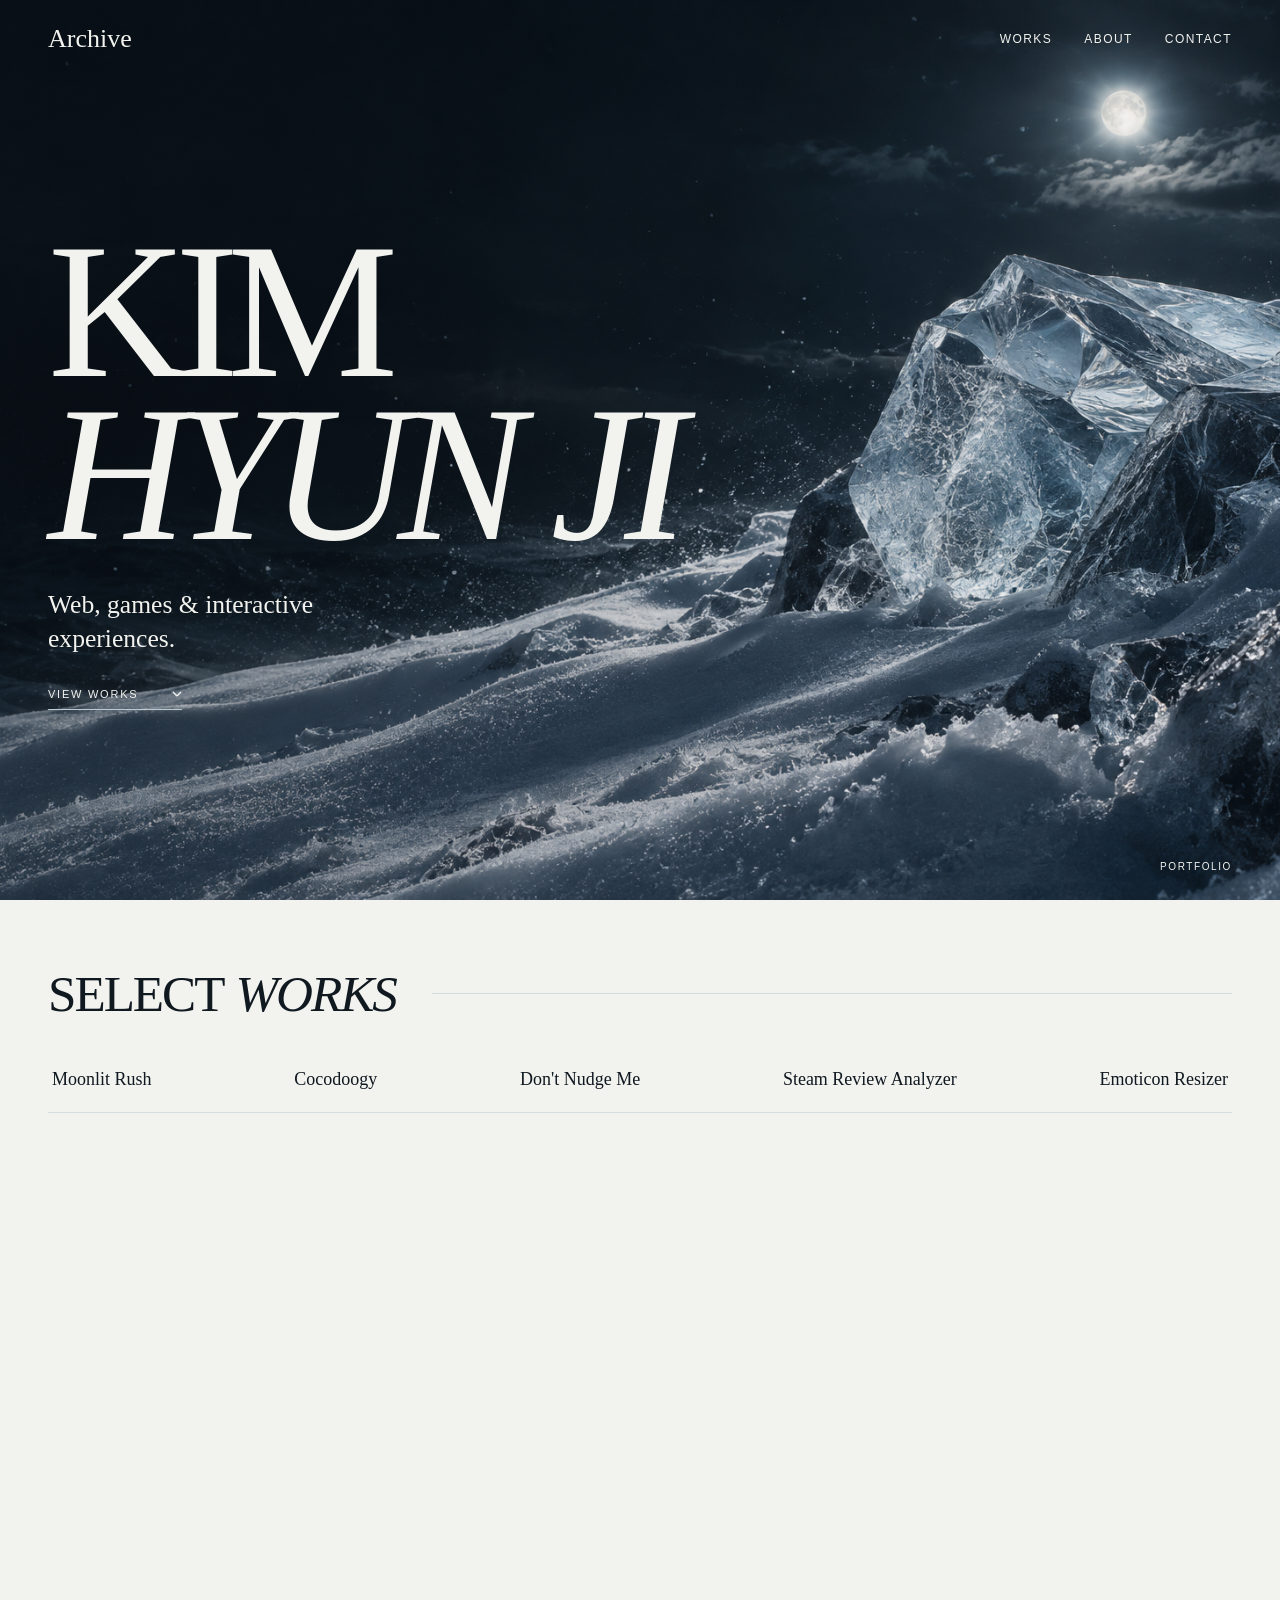
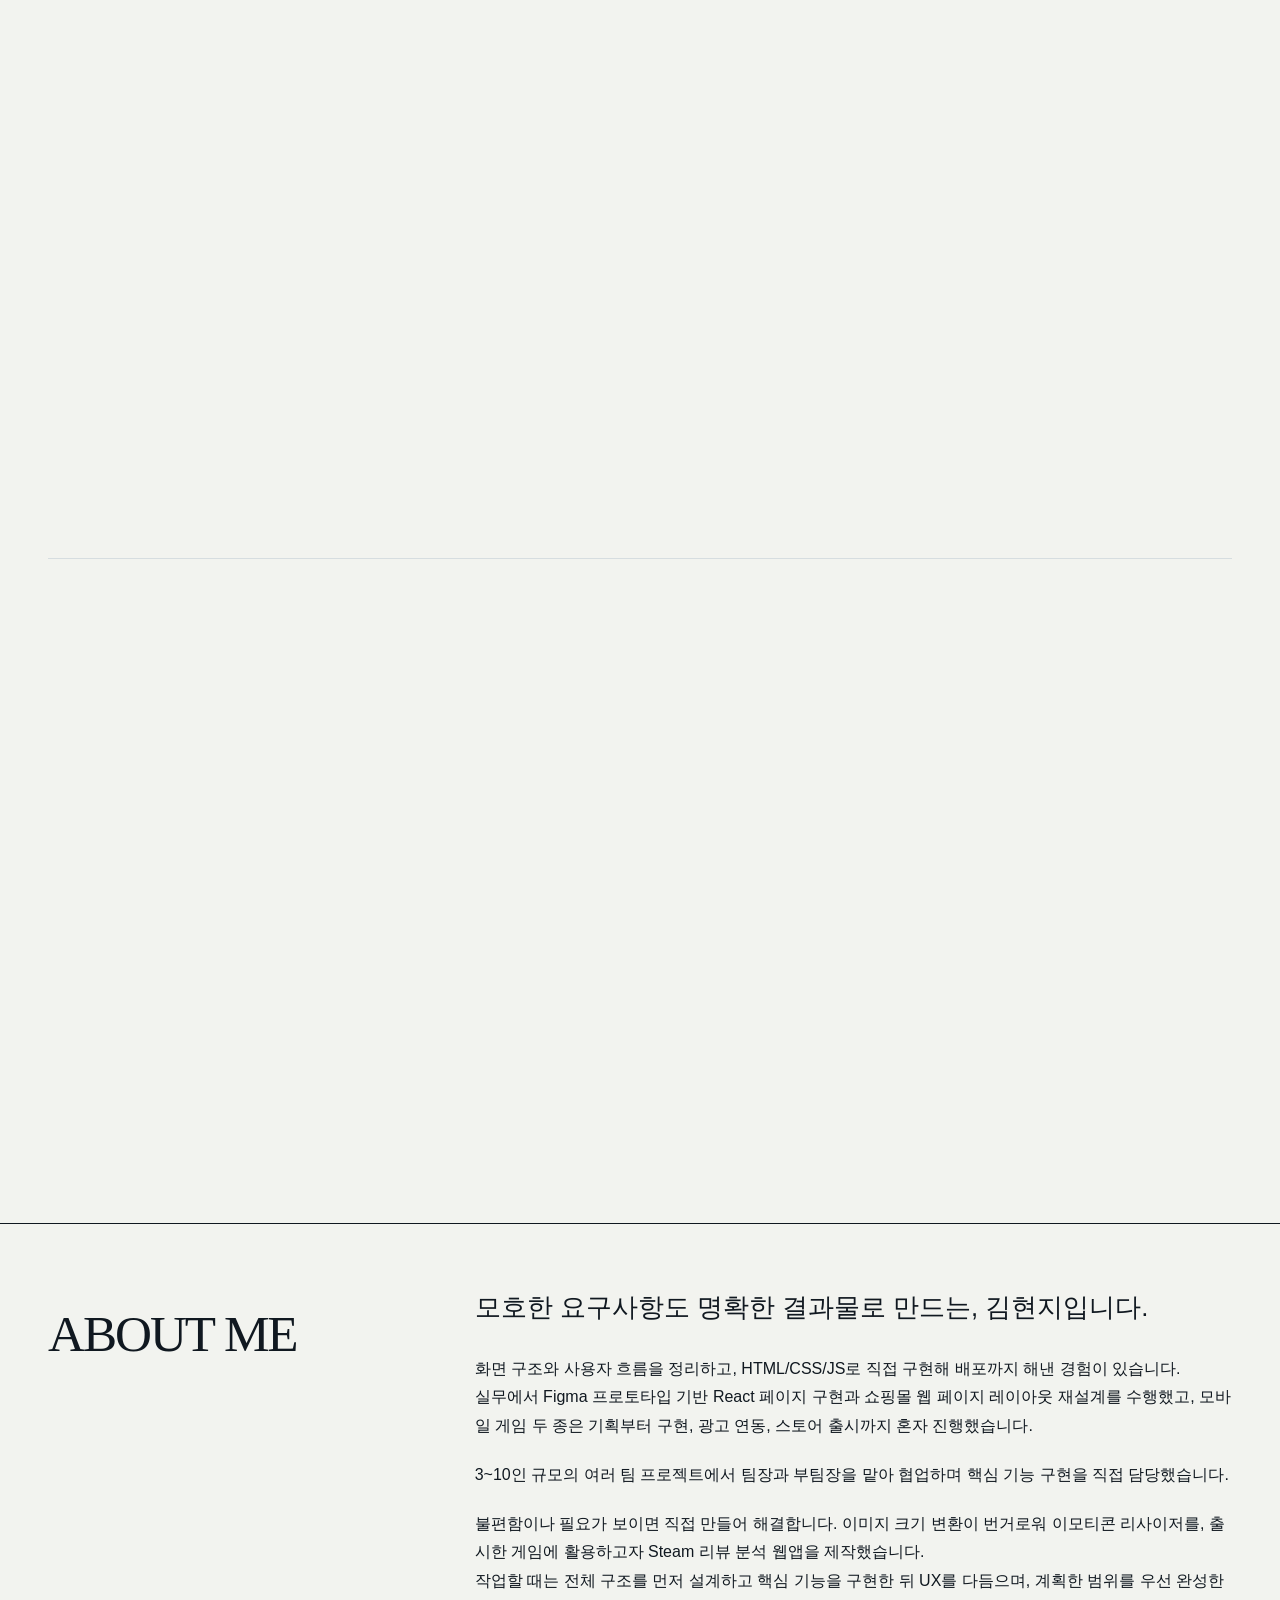
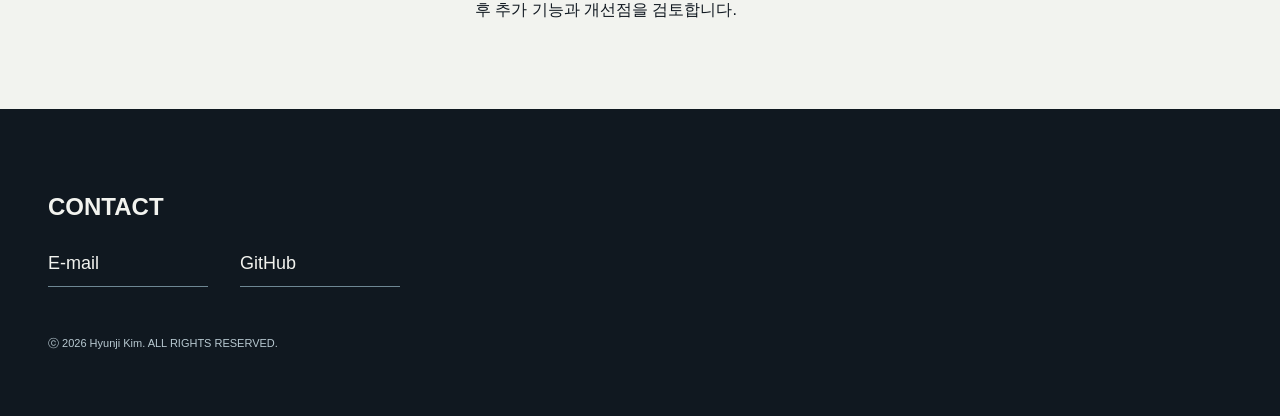
<file: index.html>
<!DOCTYPE html>
<html lang="ko">

<head>
    <meta charset="UTF-8">
    <meta name="viewport" content="width=device-width, initial-scale=1.0">
    <meta name="description" content="Portfolio">
    <meta property="og:type" content="website">
    <meta property="og:title" content="Hyun Ji Kim | Archive">
    <meta property="og:description" content="Web, games &amp; interactive experiences.">
    <meta property="og:url" content="https://devschnee.github.io/pfschnee/">
    <meta property="og:image" content="https://devschnee.github.io/pfschnee/src/site-preview.png">
    <meta property="og:image:alt" content="HJ Kim Portfolio Preview">
    <link rel="icon" href="./src/favicon.svg">
    <script src="https://challenges.cloudflare.com/turnstile/v0/api.js?render=explicit" defer></script>
    <title>HJ K. | Archive</title>
    <link rel="stylesheet" href="./css/style.css">
    <script src="./js/main.js" defer></script>
</head>

<body>
    <!-- header -->
    <header class="site-header">
        <a href="./">Archive</a>

        <nav aria-label="main menu">
            <a href="#works">WORKS</a>
            <a href="#about">ABOUT</a>
            <a href="#contact">CONTACT</a>
        </nav>
    </header>
    <div class="index-nav" id="idx-nav" hidden>
        <a href="#works">WORKS</a>
        <a href="#about">ABOUT<span class="pc-contact-label"> | CONTACT</span></a>
        <a href="#contact" class="mobile-only">CONTACT</a>
        <a href="#top" class="t-learn">
            <span class="t-learn-up" aria-hidden="true">
                <span class="t-learn-chevron">
                    <svg width="16" height="16" viewBox="0 0 16 16" fill="none" stroke="currentColor"
                        stroke-width="1.5">
                        <path class="t-learn-arm t-learn-arm-top" d="M6 4L10 8" />
                        <path class="t-learn-arm t-learn-arm-bot" d="M10 8L6 12" />
                    </svg>
                </span>
            </span>
            TOP
        </a>
    </div>
    <!-- body -->
    <main>
        <section class="hero" id="top" aria-labelledby="hero-title">
            <!-- 배경 이미지는 CSS에서 적용 -->
            <div class="hero-content">
                <h1 id="hero-title">
                    <span>KIM</span>
                    <em>HYUN JI</em>
                </h1>

                <p class="hero-description">
                    Web, games &amp; interactive <br>
                    experiences.
                </p>

                <a class="hero-link t-learn" href="#works">
                    VIEW WORKS
                    <span class="t-learn-down" aria-hidden="true">
                        <span class="t-learn-chevron">
                            <svg width="16" height="16" viewBox="0 0 16 16" fill="none" stroke="currentColor"
                                stroke-width="1.5">
                                <path class="t-learn-arm t-learn-arm-top" d="M6 4L10 8" />
                                <path class="t-learn-arm t-learn-arm-bot" d="M10 8L6 12" />
                            </svg>
                        </span>
                    </span>
                </a>
            </div>

            <p class="hero-caption">PORTFOLIO</p>
        </section>

        <section class="works" id="works" aria-labelledby="works-title">
            <h2 id="works-title">SELECT <em>WORKS</em></h2>

            <nav class="project-nav" aria-label="project-index">
                <a href="#moonlit-rush">Moonlit Rush</a>
                <a href="#cocodoogy">Cocodoogy</a>
                <a href="#dont-nudge-me">Don't Nudge Me</a>
                <a href="#steam-reviews">Steam Review Analyzer</a>
                <a href="#emoticon-resizer">Emoticon Resizer</a>
            </nav>

            <!-- 첫 번째 프로젝트 -->
            <article class="project t-stagger" id="moonlit-rush" aria-labelledby="moonlit-title">

                <!-- 번호 / 제목 / 분류를 Grid로 정렬 -->
                <div class="project-heading t-stagger-line">
                    <span class="project-number">01</span>
                    <h3 id="moonlit-title">Moonlit Rush</h3>
                    <p class="project-category">GAME / UNITY</p>
                </div>

                <!-- 프로젝트 이미지와 장식용 프레임 -->
                <div class="project-body t-stagger-line t-stagger-line--2">
                    <div class="project-media">
                        <figure class="project-frame">
                            <img src="src/moonlit-rush.jpg" alt="Moonlit Rush의 야간 도심 레이싱 중 차량이 점프하는 화면" width="1920"
                                height="1080" loading="lazy">
                        </figure>
                        <p class="project-tech">Unity · C# · GitHub</p>
                    </div>

                    <!-- 이미지 오른쪽 프로젝트 설명 -->
                    <div class="project-caption">
                        <h4>3D 레이싱 게임</h4>
                        <p>3인 팀 프로젝트 · 팀장</p>
                        <h4>담당 역할</h4>
                        <ul class="project-description">
                            <li>3주 마일스톤 일정 관리 및 공통 작업 기준(폴더·코드 컨벤션) 수립</li>
                            <li>차량 조작 전반 <span>(이동, 드리프트, 스피드 패드·스피드 슬로프·배럴롤 슬로프 부스트)</span></li>
                            <li>ScriptableObject 기반 차종 및 아이템 데이터 관리</li>
                            <li>FIFO 방식 2 Slot 아이템 시스템 (미사일, 실드, 부스터)</li>
                            <li>체크포인트 통과 기록을 기반으로 한 실시간 순위 시스템</li>
                            <li>일부 로비 UI</li>
                        </ul>
                        <div class="project-links">
                            <a href="https://www.youtube.com/watch?v=LPo_mc8xSBM&feature=youtu.be" class="t-learn"
                                target="_blank" rel="noopener noreferrer nofollow">
                                <span>영상</span>
                                <span class="t-learn-chevron" aria-hidden="true">
                                    <svg width="16" height="16" viewBox="0 0 16 16" fill="none" stroke="currentColor"
                                        stroke-width="1.5">
                                        <path class="t-learn-arm t-learn-arm-top" d="M6 4L10 8" />
                                        <path class="t-learn-arm t-learn-arm-bot" d="M10 8L6 12" />
                                    </svg>
                                </span>
                            </a>
                            <a href="https://github.com/devschnee/MoonlitRush-Public" class="t-learn" target="_blank"
                                rel="noopener noreferrer">
                                <span>GitHub</span>
                                <span class="t-learn-chevron" aria-hidden="true">
                                    <svg width="16" height="16" viewBox="0 0 16 16" fill="none" stroke="currentColor"
                                        stroke-width="1.5">
                                        <path class="t-learn-arm t-learn-arm-top" d="M6 4L10 8" />
                                        <path class="t-learn-arm t-learn-arm-bot" d="M10 8L6 12" />
                                    </svg>
                                </span>
                            </a>
                            <a href="https://app.notion.com/p/2e8eddbae78d80128221c47e6ab6edd1" class="t-learn"
                                target="_blank" rel="noopener noreferrer">
                                <span>기술 문서</span>
                                <span class="t-learn-chevron" aria-hidden="true">
                                    <svg width="16" height="16" viewBox="0 0 16 16" fill="none" stroke="currentColor"
                                        stroke-width="1.5">
                                        <path class="t-learn-arm t-learn-arm-top" d="M6 4L10 8" />
                                        <path class="t-learn-arm t-learn-arm-bot" d="M10 8L6 12" />
                                    </svg>
                                </span>
                            </a>
                        </div>
                    </div>
                </div>
            </article>

            <article class="project t-stagger" id="cocodoogy" aria-labelledby="cocodoogy-title">
                <div class="project-heading t-stagger-line">
                    <span class="project-number">02</span>
                    <h3 id="cocodoogy-title">Cocodoogy</h3>
                    <p class="project-category">GAME / UNITY</p>
                </div>

                <div class="project-body t-stagger-line t-stagger-line--2">
                    <div class="project-media">
                        <figure class="project-frame">
                            <img src="src/cocodoogy.jpg" alt="Cocodoogy의 코코두기와 멧돼지의 상호작용 장면" loading="lazy">

                        </figure>
                        <p class="project-tech">Unity · C# · GitHub · Jira · Notion</p>
                    </div>

                    <!-- 이미지 오른쪽 프로젝트 설명 -->
                    <div class="project-caption">
                        <h4>모바일 3D 소코반형 퍼즐 게임</h4>
                        <p>10인 팀 프로젝트 · 개발팀 부팀장</p>
                        <h4>담당 역할</h4>
                        <ul class="project-description">
                            <li>기업 요구사항 검토·범위 조율 및 Jira/Notion 기반 일정·QA 관리</li><br>
                            인게임 기능 담당
                            <li>플레이어 이동 및 오브젝트 상호작용, 오브젝트 적층 처리</li>
                            <li>플레이어와 동물의 직접 상호작용</li>
                            <li>충격파 발생 시 범위 내 오브젝트가 반응하는 신호감지 시스템</li>
                            <li>별 발광(Soft Glow) 효과를 낸 보물 Shader</li>
                            <li>인게임 UI와 옵션 팝업 일부</li>
                        </ul>
                        <div class="project-links">
                            <a href="https://www.youtube.com/watch?v=HQ4drY2X7RI" class="t-learn" target="_blank"
                                rel="noopener noreferrer nofollow">
                                <span>영상</span>
                                <span class="t-learn-chevron" aria-hidden="true">
                                    <svg width="16" height="16" viewBox="0 0 16 16" fill="none" stroke="currentColor"
                                        stroke-width="1.5">
                                        <path class="t-learn-arm t-learn-arm-top" d="M6 4L10 8" />
                                        <path class="t-learn-arm t-learn-arm-bot" d="M10 8L6 12" />
                                    </svg>
                                </span>
                            </a>
                            <a href="https://github.com/devschnee/CocoDoogy-Public" class="t-learn" target="_blank"
                                rel="noopener noreferrer">
                                <span>GitHub</span>
                                <span class="t-learn-chevron" aria-hidden="true">
                                    <svg width="16" height="16" viewBox="0 0 16 16" fill="none" stroke="currentColor"
                                        stroke-width="1.5">
                                        <path class="t-learn-arm t-learn-arm-top" d="M6 4L10 8" />
                                        <path class="t-learn-arm t-learn-arm-bot" d="M10 8L6 12" />
                                    </svg>
                                </span>
                            </a>
                            <a href="https://app.notion.com/p/2e8eddbae78d80128221c47e6ab6edd1" class="t-learn"
                                target="_blank" rel="noopener noreferrer">
                                <span>기술 문서</span>
                                <span class="t-learn-chevron" aria-hidden="true">
                                    <svg width="16" height="16" viewBox="0 0 16 16" fill="none" stroke="currentColor"
                                        stroke-width="1.5">
                                        <path class="t-learn-arm t-learn-arm-top" d="M6 4L10 8" />
                                        <path class="t-learn-arm t-learn-arm-bot" d="M10 8L6 12" />
                                    </svg>
                                </span>
                            </a>
                        </div>
                    </div>
                </div>
            </article>

            <article class="project t-stagger" id="dont-nudge-me" aria-labelledby="dont-nudge-me-title">
                <div class="project-heading t-stagger-line">
                    <span class="project-number">03</span>
                    <h3 id="dont-nudge-me-title">Don't Nudge Me</h3>
                    <p class="project-category">GAME / UNITY</p>
                </div>

                <div class="project-body t-stagger-line t-stagger-line--2">
                    <div class="project-media">
                        <figure class="project-frame">
                            <img src="src/dont-nudge-me.jpg" alt="Don't Nudge Me의 3인칭 경주 장면" width="1920" height="1080"
                                loading="lazy">
                        </figure>
                        <p class="project-tech">Unity · C# · GitHub · Photon PUN2</p>
                    </div>

                    <!-- 이미지 오른쪽 프로젝트 설명 -->
                    <div class="project-caption">
                        <h4>3인칭 액션 어드벤처 게임</h4>
                        <p>5인 팀 프로젝트 · 부팀장</p>
                        <h4>담당 역할</h4>
                        <ul class="project-description">
                            <li>플레이어 이동, 밀치기 등 플레이어 간 상호작용 (Photon PUN2 동기화)</li>
                            <li>PUN2로 동기화되는 퀵 이모트 시스템</li>
                            <li>커스터마이징 기능 일부</li>
                        </ul>
                        <div class="project-links">
                            <a href="https://www.youtube.com/watch?v=VlyXmGQhBaM" class="t-learn" target="_blank"
                                rel="noopener noreferrer nofollow">
                                <span>영상</span>
                                <span class="t-learn-chevron" aria-hidden="true">
                                    <svg width="16" height="16" viewBox="0 0 16 16" fill="none" stroke="currentColor"
                                        stroke-width="1.5">
                                        <path class="t-learn-arm t-learn-arm-top" d="M6 4L10 8" />
                                        <path class="t-learn-arm t-learn-arm-bot" d="M10 8L6 12" />
                                    </svg>
                                </span>
                            </a>
                            <a href="https://github.com/devschnee/DontNudgeMe-Public" class="t-learn" target="_blank"
                                rel="noopener noreferrer">
                                <span>GitHub</span>
                                <span class="t-learn-chevron" aria-hidden="true">
                                    <svg width="16" height="16" viewBox="0 0 16 16" fill="none" stroke="currentColor"
                                        stroke-width="1.5">
                                        <path class="t-learn-arm t-learn-arm-top" d="M6 4L10 8" />
                                        <path class="t-learn-arm t-learn-arm-bot" d="M10 8L6 12" />
                                    </svg>
                                </span>
                            </a>
                            <a href="https://app.notion.com/p/2e8eddbae78d80128221c47e6ab6edd1" class="t-learn"
                                target="_blank" rel="noopener noreferrer">
                                <span>기술 문서</span>
                                <span class="t-learn-chevron" aria-hidden="true">
                                    <svg width="16" height="16" viewBox="0 0 16 16" fill="none" stroke="currentColor"
                                        stroke-width="1.5">
                                        <path class="t-learn-arm t-learn-arm-top" d="M6 4L10 8" />
                                        <path class="t-learn-arm t-learn-arm-bot" d="M10 8L6 12" />
                                    </svg>
                                </span>
                            </a>
                        </div>
                    </div>
                </div>
            </article>

            <article class="project t-stagger" id="steam-reviews" aria-labelledby="steam-reviews-title">
                <div class="project-heading t-stagger-line">
                    <span class="project-number">04</span>
                    <h3 id="steam-reviews-title">Steam Review Analyzer</h3>
                    <p class="project-category">Web / Python</p>
                </div>

                <div class="project-body t-stagger-line t-stagger-line--2">
                    <div class="project-media">
                        <figure class="project-frame">
                            <img src="src/steam-reviews.png" alt="Steam Review Analyzer의 게임 리뷰 요약 화면" width="1920"
                                height="1080" loading="lazy">
                        </figure>
                        <p class="project-tech">Python · Streamlit · Steam 공개 리뷰 API
                        </p>
                    </div>
                    <!-- 이미지 오른쪽 프로젝트 설명 -->
                    <div class="project-caption">
                        <h4>스팀 게임 리뷰 분석 웹페이지</h4>
                        <p>개인 프로젝트</p>
                        <h4>주요 기능</h4>
                        <ul class="project-description">
                            <li>Steam 공개 리뷰 API로 App ID/URL 입력 기반 리뷰 수집 </li>
                            <li>LLM 감성·주제·키워드 분석 + 키워드 규칙 기반 fallback 분석</li>
                            <li>감성 비율(파이/막대)·토픽 분포·신뢰도 분포 차트 시각화</li>
                            <li>Steam 추천 여부 대비 정확도와 평균 신뢰도 검증</li>
                            <li>리뷰 데이터 수집·지표 정의 및 대시보드 화면 구성</li>
                        </ul>
                        <div class="project-links">
                            <a href="https://github.com/devschnee/steam-review-analyzer" class="t-learn" target="_blank"
                                rel="noopener noreferrer">
                                <span>GitHub</span>
                                <span class="t-learn-chevron" aria-hidden="true">
                                    <svg width="16" height="16" viewBox="0 0 16 16" fill="none" stroke="currentColor"
                                        stroke-width="1.5">
                                        <path class="t-learn-arm t-learn-arm-top" d="M6 4L10 8" />
                                        <path class="t-learn-arm t-learn-arm-bot" d="M10 8L6 12" />
                                    </svg>
                                </span>
                            </a>
                            <a href="https://drive.google.com/drive/folders/1UK_2tRX7ykY_wUrUOAs60yplgLZJw73w?usp=sharing"
                                class="t-learn" target="_blank" rel="noopener noreferrer">
                                <span>ZIP 다운로드</span>
                                <span class="t-learn-chevron" aria-hidden="true">
                                    <svg width="16" height="16" viewBox="0 0 16 16" fill="none" stroke="currentColor"
                                        stroke-width="1.5">
                                        <path class="t-learn-arm t-learn-arm-top" d="M6 4L10 8" />
                                        <path class="t-learn-arm t-learn-arm-bot" d="M10 8L6 12" />
                                    </svg>
                                </span>
                            </a>
                        </div>
                    </div>
                </div>
            </article>

            <article class="project t-stagger" id="emoticon-resizer" aria-labelledby="emoticon-resizer-title">
                <div class="project-heading t-stagger-line">
                    <span class="project-number">05</span>
                    <h3 id="emoticon-resizer-title">Emoticon Resizer</h3>
                    <p class="project-category">Web / JS</p>
                </div>

                <div class="project-body t-stagger-line t-stagger-line--2">
                    <div class="project-media">
                        <figure class="project-frame">
                            <img src="src/emoticon-resizer.png" alt="Emoticon Resizer의 이미지 변환 미리보기 화면" width="1920"
                                height="1080" loading="lazy">
                        </figure>
                        <p class="project-tech">JS</p>
                    </div>
                    <!-- 이미지 오른쪽 프로젝트 설명 -->
                    <div class="project-caption">
                        <h4>이모티콘 리사이징 웹페이지</h4>
                        <p>개인 프로젝트</p>
                        <h4>주요 기능</h4>
                        <ul class="project-description">
                            <li>여러 이미지 업로드</li>
                            <li>선택한 플랫폼 규격으로 이미지 변환</li>
                            <li>변환 결과 미리보기</li>
                            <li>변환 이미지 ZIP 일괄 다운로드</li>
                        </ul>
                        <div class="project-links">
                            <a href="https://emoticon-resizer.snowforgeworks.com/" class="t-learn" target="_blank"
                                rel="noopener noreferrer">
                                <span>리사이저 사이트</span>
                                <span class="t-learn-chevron" aria-hidden="true">
                                    <svg width="16" height="16" viewBox="0 0 16 16" fill="none" stroke="currentColor"
                                        stroke-width="1.5">
                                        <path class="t-learn-arm t-learn-arm-top" d="M6 4L10 8" />
                                        <path class="t-learn-arm t-learn-arm-bot" d="M10 8L6 12" />
                                    </svg>
                                </span>
                            </a>
                        </div>
                    </div>
                </div>
            </article>
        </section>

        <section class="about" id="about" aria-labelledby="about-title">
            <h2 id="about-title">ABOUT ME</h2>
            <div class="about-content">
                <p>모호한 요구사항도 명확한 결과물로 만드는, 김현지입니다.</p>
                <p>화면 구조와 사용자 흐름을 정리하고, HTML/CSS/JS로 직접 구현해 배포까지 해낸 경험이 있습니다. <br>
                    실무에서 Figma 프로토타입 기반 React 페이지 구현과 쇼핑몰 웹 페이지 레이아웃 재설계를 수행했고, 모바일 게임 두 종은 기획부터 구현, 광고 연동, 스토어 출시까지 혼자
                    진행했습니다.</p>
                <p>3~10인 규모의 여러 팀 프로젝트에서 팀장과 부팀장을 맡아 협업하며 핵심 기능 구현을 직접 담당했습니다.</p>
                <p>불편함이나 필요가 보이면 직접 만들어 해결합니다. 이미지 크기 변환이 번거로워 이모티콘 리사이저를, 출시한 게임에 활용하고자 Steam 리뷰 분석 웹앱을 제작했습니다. <br>
                    작업할 때는 전체 구조를 먼저 설계하고 핵심 기능을 구현한 뒤 UX를 다듬으며, 계획한 범위를 우선 완성한 후 추가 기능과 개선점을 검토합니다.</p>
            </div>
        </section>
    </main>

    <!-- footer -->
    <footer>
        <div class="contact" id="contact" aria-labelledby="contact-title">
            <h2 id="contact-title">CONTACT</h2>
            <div id="contact-body">
                <button class="contact-link" type="button" id="email-open">E-mail</button>
                <a href="https://github.com/devschnee" class="contact-link" target="_blank"
                    rel="noopener noreferrer">GitHub</a>
            </div>
            <p>ⓒ 2026 Hyunji Kim. ALL RIGHTS RESERVED.</p>
        </div>
        <a href="#top" class="footer-top t-learn">
            <span class="t-learn-up" aria-hidden="true">
                <span class="t-learn-chevron">
                    <svg width="16" height="16" viewBox="0 0 16 16" fill="none" stroke="currentColor"
                        stroke-width="1.5">
                        <path class="t-learn-arm t-learn-arm-top" d="M6 4L10 8" />
                        <path class="t-learn-arm t-learn-arm-bot" d="M10 8L6 12" />
                    </svg>
                </span>
            </span>
            Back To Top
        </a>
    </footer>

    <div class="email-panel" id="email-panel" hidden>
        <div class="email-panel-header">
            <h3>메일 보내기</h3>
            <button type="button" id="email-toggle" aria-label="minimize mail writing">
                <span class="email-icon icon-minimize" aria-hidden="true">−</span>
                <span class="email-icon icon-expand" aria-hidden="true">⤢</span>
            </button>
            <button type="button" id="email-close" aria-label="close mail writing">
                <svg width="20" height="20" viewBox="0 0 24 24" fill="none" aria-hidden="true">
                    <path d="M6 6L18 18" stroke="currentColor" stroke-width="1.75" stroke-linecap="round" />
                    <path d="M18 6L6 18" stroke="currentColor" stroke-width="1.75" stroke-linecap="round" />
                </svg>
            </button>
        </div>
        <div class="email-panel-body">
            <div class="email-panel-content">
                <form id="email-form">
                    <label for="sender-name">보내는 사람 이름</label>
                    <input type="text" id="sender-name" name="name" placeholder="보내는 사람 이름" required>

                    <label for="sender-email">보내는 사람 이메일</label>
                    <input type="email" id="sender-email" name="email" placeholder="보내는 사람 이메일" required>

                    <label for="email-title">메일 제목</label>
                    <input type="text" id="email-title" name="title" placeholder="메일 제목" required>

                    <label for="email-message">메일 내용</label>
                    <textarea id="email-message" name="message" rows="6" required placeholder="메일 내용"></textarea>

                    <div id="email-turnstile"></div>
                    <button type="submit" id="email-send" aria-label="send mail">보내기</button>
                    <p id="email-status" aria-live="polite"></p>
                </form>
            </div>
        </div>
    </div>
</body>

</html>
</file>
<file: css/style.css>
/* 페이지 전체에서 사용할 색상 */
:root {
    --color-accent: #6E8793;
    --color-dark: #101820;
    --color-snow: #F2F3EF;
    --color-ice: #B8C9D1;
    --color-line: #D6DDE0;

    --learn-shift: 2px;
    --learn-spread: 8deg;
    --learn-in: 350ms;
    --learn-out: 350ms;
    --learn-ease: cubic-bezier(0.22, 1, 0.36, 1);

    --stagger-dur: 500ms;
    --stagger-distance: 12px;
    --stagger-stagger: 40ms;
    --stagger-blur: 3px;
    --stagger-ease: cubic-bezier(0.36, 1, 0.5, 1);
}

/* 요소 크기에 테두리와 안쪽 여백을 포함 */
* {
    box-sizing: border-box;
}

/* 페이지 안의 링크로 이동할 때 부드럽게 스크롤 */
html {
    scroll-behavior: smooth;
}

/* 페이지 기본 설정 */
body {
    margin: 0;
    background-color: var(--color-snow);
    color: var(--color-dark);
    font-family: Arial, "Malgun Gothic", sans-serif;
}

body.email-scroll-locked {
    position: fixed;
    top: var(--email-page-offset);
    left: 0;
    right: 0;
    overflow: hidden;
}

/* 링크 기본 설정 */
a {
    color: inherit;
    text-decoration: none;
}

/* 키보드로 링크를 선택했을 때 */
a:focus-visible {
    outline: 2px solid var(--color-accent);
    outline-offset: 5px;
}

.t-learn-chevron {
    display: inline-flex;
    transform: translateX(0);
    transition: transform var(--learn-out) var(--learn-ease);
}

.t-learn-arm {
    transform-box: view-box;
    transform-origin: 10px 8px;
    vector-effect: non-scaling-stroke;
    transition: transform var(--learn-out) var(--learn-ease);
}

.t-learn:hover .t-learn-chevron {
    transform: translateX(var(--learn-shift));
    transition-duration: var(--learn-in);
}

.t-learn:hover .t-learn-arm {
    transition-duration: var(--learn-in);
}

.t-learn:hover .t-learn-arm-top {
    transform: rotate(var(--learn-spread));
}

.t-learn:hover .t-learn-arm-bot {
    transform: rotate(calc(var(--learn-spread) * -1));
}

.t-learn-down {
    display: inline-flex;
    transform: rotate(90deg);
}

.t-learn-up {
    display: inline-flex;
    transform: rotate(-90deg);
}

.t-stagger.is-ready>.t-stagger-line {
    opacity: 0;
    transform: translateY(var(--stagger-distance));
    filter: blur(var(--stagger-blur));
    transition:
        opacity var(--stagger-dur) var(--stagger-ease),
        transform var(--stagger-dur) var(--stagger-ease),
        filter var(--stagger-dur) var(--stagger-ease);
}

.t-stagger.is-ready>.t-stagger-line--2 {
    transition-delay: var(--stagger-stagger);
}

.t-stagger.is-ready.is-shown>.t-stagger-line {
    opacity: 1;
    transform: translateY(0);
    filter: blur(0);
}

/* 헤더 */
.site-header {
    /* 첫 화면 배경 위의 상단에 배치 */
    position: absolute;
    top: 0;
    left: 0;
    z-index: 10;

    display: flex;
    justify-content: space-between;
    align-items: center;
    gap: 24px;

    width: 100%;
    padding: 24px 48px;
    color: var(--color-snow);
}

/* 헤더의 직접적인 자식인 로고 링크 */
.site-header>a {
    font-family: Georgia, "Times New Roman", serif;
    font-size: 26px;
}

/* 헤더 메뉴를 가로로 배치 */
.site-header nav {
    display: flex;
    gap: 32px;
}

.site-header nav a {
    padding: 8px 0;
    font-size: 12px;
    letter-spacing: 0.12em;
}

/* 헤더 메뉴에 마우스를 올렸을 때 */
.site-header nav a:hover {
    color: var(--color-ice);
}

/* 첫 화면 */
.hero {
    /* 내부의 absolute 요소가 이 영역을 기준으로 배치 */
    position: relative;

    display: flex;
    align-items: center;

    /* 최소 높이를 작은 뷰포트 높이만큼 확보 */
    min-height: 100svh;
    padding: 140px 48px 100px;

    /* 이미지 위에 반투명 그라데이션을 겹쳐 글자의 가독성 확보 */
    background-color: var(--color-dark);
    background-image:
        linear-gradient(to right,
            rgba(16, 24, 32, 0.3),
            rgba(16, 24, 32, 0)),
        url("../src/898a5ad2-950c-4976-aafb-7876643cb460.png");

    /* 영역을 채우고, 넘치는 이미지 부분은 잘라냄 */
    background-size: cover;
    background-position: center;
    background-repeat: no-repeat;

    color: var(--color-snow);
}

/* 첫 화면의 대표 제목 */
.hero h1 {
    margin: 0;
    font-family: Georgia, "Times New Roman", serif;

    /* 화면 너비에 따라 조절하되 100px~220px 범위로 제한 */
    font-size: clamp(100px, 15vw, 220px);
    font-weight: 400;
    line-height: 0.85;
    letter-spacing: -0.06em;
}

/* DEV와 SCHNEE를 각각 한 줄씩 배치 */
.hero h1 span,
.hero h1 em {
    display: block;
}

.hero h1 em {
    font-weight: 400;
}

/* 대표 제목 아래의 소개 문구 */
.hero-description {
    margin: 32px 0 24px;
    font-family: Georgia, "Times New Roman", serif;
    font-size: clamp(22px, 2vw, 30px);
    line-height: 1.3;
}

/* 작업물 영역으로 이동하는 링크 */
.hero-link {
    display: inline-flex;
    align-items: center;
    gap: 28px;

    padding: 4px 0;
    border-bottom: 1px solid var(--color-ice);

    font-size: 11px;
    letter-spacing: 0.16em;
}

/* 링크 옆의 화살표 */
.hero-link span {
    font-size: 14px;
    padding-bottom: 3px;
    letter-spacing: normal;
}

.hero-link:hover {
    color: var(--color-ice);
}

/* 첫 화면 오른쪽 아래의 연도 표시 */
.hero-caption {
    position: absolute;
    right: 48px;
    bottom: 28px;

    margin: 0;
    font-size: 10px;
    letter-spacing: 0.16em;
}

.index-nav {
    position: fixed;
    right: 48px;
    bottom: calc(50% - 100px);
    display: flex;
    flex-direction: column;
    align-items: flex-end;
    gap: 32px;
    padding: 22px 4px;
    font-family: Arial, "Malgun Gothic", sans-serif;
    font-weight: 500;
    font-size: 14px;
    white-space: nowrap;
}

.index-nav a {
    display: block;
    padding-left: 22px;
    color: var(--color-dark);
    position: relative;
}

.index-nav a.mobile-only {
    display: none;
}

.index-nav a:hover {
    color: var(--color-ice);
}

.index-nav a.is-active {
    color: var(--color-accent);
    font-weight: 700;
}

.index-nav a.is-active::before {
    content: "";
    position: absolute;
    left: 0;
    top: 50%;
    width: 12px;
    height: 1px;
    background-color: currentColor;
    transform: translateY(-50%);
}


/* 작업물 영역의 최대 너비와 여백 */
.works {
    /* 큰 모니터에서도 콘텐츠가 지나치게 넓어지지 않도록 제한 */
    max-width: 1440px;

    /* 좌우 바깥 여백을 자동으로 나눠 가운데 배치 */
    margin: 0 auto;
    padding: 64px 48px;
}

/* 작업물 영역의 제목과 장식 선을 가로로 배치 */
.works>h2 {
    display: flex;
    align-items: center;
    gap: 12px;

    margin: 0 0 24px;
    font-family: Georgia, "Times New Roman", serif;
    font-size: clamp(28px, 4vw, 56px);
    font-weight: 400;
    letter-spacing: -0.04em;
}

/* 제목 오른쪽의 장식 선: 남은 너비를 채움 */
.works>h2::after {
    content: "";
    flex: 1;
    height: 1px;
    margin-left: 24px;
    background-color: var(--color-line);
}

/* 프로젝트 목차 */
.project-nav {
    /* 화면 상단에 닿으면 작업물 영역 안에서 붙어 있음 */
    position: sticky;
    top: 0;
    z-index: 5;

    display: flex;
    justify-content: space-between;
    gap: 32px;

    /* 목차가 화면보다 길어지면 가로 스크롤 허용 */
    overflow-x: auto;

    border-bottom: 1px solid var(--color-line);
    background-color: var(--color-snow);
}

/* 목차 링크가 좁은 화면에서도 억지로 줄어들지 않도록 설정 */
.project-nav a {
    position: relative;
    flex-shrink: 0;

    padding: 22px 4px;
    font-family: Georgia, "Times New Roman", serif;
    font-size: 18px;
    white-space: nowrap;
}

/* 목차 밑줄: 처음에는 가로 크기를 0으로 줄여 숨김 */
.project-nav a::after {
    content: "";
    position: absolute;
    right: 0;
    bottom: 0;
    left: 0;

    height: 2px;
    background-color: var(--color-accent);
    transform: scaleX(0);
    transition: transform 0.2s ease;
}

/* 마우스를 올리거나 키보드로 선택하면 밑줄 표시 */
.project-nav a:hover::after,
.project-nav a:focus-visible::after {
    transform: scaleX(1);
}

/* 개별 프로젝트의 여백과 구분선 */
.project {
    padding: 56px 0;
    border-bottom: 1px solid var(--color-line);

    /* 목차로 이동했을 때 제목이 붙어 있는 목차에 가리지 않도록 여유 확보 */
    scroll-margin-top: 90px;
}

/* 개별 프로젝트 제목 */
.project h3 {
    margin: 0;
    font-family: Georgia, "Times New Roman", serif;
    font-size: clamp(32px, 4.5vw, 64px);
    font-weight: 400;
    letter-spacing: -0.04em;
}

/* 마지막 프로젝트 아래의 구분선 제거 */
.project:last-child {
    border-bottom: none;
}

/* 프로젝트 상단: 번호 / 제목 / 분류의 3열 구성 */
.project-heading {
    display: grid;

    /* 번호는 40px, 제목은 남은 공간, 분류는 내용에 맞는 너비 */
    grid-template-columns: 40px minmax(0, 1fr) auto;
    align-items: baseline;
    gap: 24px;

    margin-bottom: 24px;
}

/* 프로젝트 번호 */
.project-number {
    color: var(--color-accent);
    font-family: Georgia, "Times New Roman", serif;
    font-size: 14px;
}

/*프로젝트 설명*/
.project-body {
    display: grid;
    /*두 열의 너비 비율. 2fr 1fr은 간격을 제외한 공간을 2:1로 나눔*/
    grid-template-columns: 2fr 1fr;
    gap: 32px;
}

/* 프로젝트 분류 */
.project-category {
    margin: 0;
    font-size: 10px;
    letter-spacing: 0.16em;
}

/* 이미지 주변의 얇은 모서리 프레임 */
.project-frame {
    /* 모서리 장식이 이 요소를 기준으로 배치 */
    position: relative;

    /* figure의 브라우저 기본 여백 제거 */
    margin: 0;
    padding: 8px;
}

/* 왼쪽 위와 오른쪽 아래 모서리의 공통 설정 */
.project-frame::before,
.project-frame::after {
    content: "";
    position: absolute;
    width: 24px;
    height: 24px;

    border-color: var(--color-line);
    border-style: solid;

    /* 장식이 이미지 위의 마우스 동작을 막지 않도록 설정 */
    pointer-events: none;
}

/* 왼쪽 위 모서리 */
.project-frame::before {
    top: 0;
    left: 0;
    border-width: 1px 0 0 1px;
}

/* 오른쪽 아래 모서리 */
.project-frame::after {
    right: 0;
    bottom: 0;
    border-width: 0 1px 1px 0;
}

/* 원본 이미지 비율을 유지하면서 프레임 너비에 맞춤 */
.project-frame img {
    display: block;
    width: 100%;
    height: auto;
}

/* 사용 기술 */
.project-tech {
    margin: 5px 0 0;
    padding-left: 8px;
    color: var(--color-accent);
    font-size: 11px;
}

/* 이미지 아래: 설명과 기술 정보를 양쪽에 배치 */
.project-caption {
    display: block;
    padding: 16px 8px 0;
}

.project-caption>h4:first-child {
    margin: 0 0 8px;
    font-size: 18px;
}

.project-caption h4 {
    margin: 0 0 8px;
    font-size: 16px;
}

/* 프로젝트 설명 */
.project-description {
    margin: 0;
    font-size: 13px;
    line-height: 1.8;
    list-style: none;
    padding: 0;
}

.project-description li::before {
    content: "- ";
}

.project-description span {
    display: block;
    padding-left: 7px;
}

.project-caption p {
    margin: 0 0 24px;
    font-size: 13px;
    line-height: 1.6;
}

.project-links {
    display: flex;
    flex-direction: column;
    flex-wrap: wrap;
    gap: 16px;
    margin-top: 24px;
}

.project-links>a {
    display: inline-flex;
    align-items: center;
    justify-content: space-between;
    max-width: 150px;
    padding: 8px 0;
    text-decoration: none;
    border-bottom: 1px solid var(--color-line);
}

.project-links>a span {
    font-size: 15px;
    letter-spacing: normal;
}

/* about */
.about {
    max-width: 1440px;
    margin: 0 auto;
    padding: 64px 48px;
    border-top: 1px solid var(--color-dark);
    display: grid;
    grid-template-columns: 1fr 2fr;
    gap: 48px;
    align-items: start;
    line-height: 1.8;
}

.about>h2 {
    margin: 0 0 24px;
    font-family: Georgia, "Times New Roman", serif;
    font-size: clamp(28px, 4vw, 56px);
    font-weight: 400;
    letter-spacing: -0.04em;
}


.about-content>p {
    margin: 0 0 20px;
    font-size: 16px;
    line-height: 1.8;
}

.about-content>p:first-child {
    font-size: clamp(22px, 2vw, 30px);
    line-height: 1.5;
    margin-bottom: 28px;
}

footer {
    background-color: var(--color-dark);
    color: var(--color-snow);
}

#contact-body {
    display: flex;
    flex-wrap: wrap;
    gap: 32px;
    margin-bottom: 48px;
}

.contact-link {
    text-decoration: none;
    cursor: pointer;
    font: inherit;
    color: inherit;
    display: flex;
    align-items: center;
    justify-content: space-between;
    width: 160px;
    padding: 12px 0;
    font-size: 18px;
    border-bottom: 1px solid var(--color-accent);
    background: transparent;
    border: 0;
    border-bottom: 1px solid var(--color-accent);
}

.contact {
    max-width: 1440px;
    margin: 0 auto;
    padding: 64px 48px;
}

.contact>p {
    margin: 0;
    font-size: 11px;
    line-height: 1.6;
    color: var(--color-ice);
}

/*이메일 패널*/
.email-panel {
    position: fixed;
    bottom: 16px;
    right: 16px;
    z-index: 20;
    border: 1px solid var(--color-line);
    background-color: white;
    padding: 16px;
    min-width: 600px;
    max-width: calc(100% - 32px);
    border-top-left-radius: 8px;
    box-shadow: 2px 2px 4px var(--color-line);
    opacity: 1;
    transform: translateY(0);
    filter: blur(0);
    transition:
        transform 350ms cubic-bezier(0.22, 1, 0.36, 1),
        opacity 350ms cubic-bezier(0.22, 1, 0.36, 1),
        filter 350ms cubic-bezier(0.22, 1, 0.36, 1),
        display 350ms allow-discrete;
    box-shadow: 0 12px 32px rgba(16, 24, 32, 0.16);
    display: flex;
    flex-direction: column;
    max-height: calc(var(--email-visible-height, 100dvh) - 32px);
    overflow: hidden;
}

.email-panel[hidden] {
    display: none;
    opacity: 0;
    transform: translateY(24px);
    filter: blur(2px);
    pointer-events: none;
}

@starting-style {
    .email-panel:not([hidden]) {
        opacity: 0;
        transform: translateY(24px);
        filter: blur(2px);
    }
}

.email-panel.minimized {
    min-width: 400px;
    border-top-left-radius: 8px;
}

.email-panel.minimized .email-panel-header {
    padding-bottom: 0;
    border-bottom: 0;
}

.email-panel-header {
    display: flex;
    align-items: center;
    gap: 8px;
    margin-bottom: 15px;
    padding-bottom: 10px;
    flex-shrink: 0;
    border-bottom: 1px solid var(--color-dark);
}

.email-panel-header>h3 {
    margin: 0;
    margin-right: auto;
}

.email-panel-header>button {
    display: inline-flex;
    align-items: center;
    justify-content: center;
    width: 32px;
    height: 32px;
    padding: 0;
    line-height: 1;
    color: inherit;
    cursor: pointer;
    background: transparent;
    font-size: 20px;
    border: 0;
}

.email-panel-header>button:hover {
    background-color: var(--color-line);
}

#email-toggle {
    display: grid;
    place-items: center;
}

.email-icon {
    grid-area: 1 / 1;
    opacity: 1;
    transform: scale(1);
    filter: blur(0);
    transition:
        opacity 250ms ease-in-out,
        transform 250ms ease-in-out,
        filter 250ms ease-in-out;
}

.email-panel:not(.minimized) .icon-expand,
.email-panel.minimized .icon-minimize {
    opacity: 0;
    transform: scale(0.25);
    filter: blur(2px);
}

.email-panel-body {
    display: grid;
    grid-template-rows: 1fr;
    /*내용 펼쳐진 높이 1f 접힌 높이 0fr*/
    transition: grid-template-rows 500ms cubic-bezier(0.42, 1, 0.36, 1);
    min-height: 0;
}

.email-panel.minimized .email-panel-body {
    grid-template-rows: 0fr;
}

.email-panel-content {
    min-height: 0;
    overflow-y: auto;
    overflow-x: hidden;
    overscroll-behavior-y: contain;
}

.email-panel-body form {
    display: flex;
    flex-direction: column;
    gap: 8px;
}

.email-panel-body label {
    margin: 0;
    font-size: 13px;
    color: var(--color-accent);
}

.email-panel-body input,
.email-panel-body textarea {
    margin: 0 0 8px;
    font-size: 13px;
    width: 100%;
    padding: 10px 12px;
    border: 1px solid var(--color-line);
    background-color: transparent;
    color: inherit;
    font: inherit;
}

.email-panel-body input:focus-visible,
.email-panel-body textarea:focus-visible {
    outline: 1px solid var(--color-accent);
    outline-offset: 2px;
}

#email-send {
    /*세로 방향 flex를 쓰고 있는 form의 가로 방향 끝(오른쪽)으로 보내기*/
    align-self: flex-end;
    padding: 10px 20px;
    border: 0;
    background-color: var(--color-dark);
    color: var(--color-snow);
    font: inherit;
    font-size: 13px;
    cursor: pointer;
}

/*비활성화되지 않은 버튼만 선택*/
#email-send:hover:not(:disabled) {
    background-color: var(--color-accent);
}

#email-send:disabled {
    opacity: 0.5;
    cursor: wait;
}

.email-panel-body button {
    border-radius: 4px;
    border: none;
    background-color: var(--color-dark);
    color: var(--color-snow);
    padding: 16px;
    cursor: pointer;
}

.footer-top {
    display: none;
}

.index-nav[hidden] {
    display: none;
}


/* 모바일 */
@media (max-width: 900px) {

    .t-learn-chevron,
    .t-learn-arm {
        transition: none;
    }

    .t-stagger.is-ready>.t-stagger-line {
        transition: none;
        transition-delay: 0s;
        opacity: 1;
        transform: none;
        filter: none;
    }

    .index-nav {
        left: 16px;
        right: 16px;
        bottom: 12px;
        z-index: 10;

        flex-direction: row;
        align-items: center;
        justify-content: space-between;
        gap: 8px;

        padding: 4px 8px;
        background-color: var(--color-ice);
        border: 1px solid var(--color-line);
    }

    .index-nav a {
        display: flex;
        align-items: center;
        gap: 6px;
        padding: 12px 8px;
        font-size: 11px;
        color: var(--color-snow);
    }

    .index-nav .pc-contact-label {
        display: none;
    }

    .index-nav a.mobile-only {
        display: flex;
    }

    .index-nav a:hover {
        color: var(--color-accent);
    }

    .index-nav a.is-active {
        color: var(--color-dark);
        font-weight: 700;
    }

    .index-nav a.is-active::before {
        left: 8px;
        right: 8px;
        top: auto;
        bottom: 4px;
        width: auto;
        transform: none;
    }

    .site-header {
        gap: 16px;
        padding: 20px;
    }

    .site-header>a {
        font-size: 22px;
    }

    .site-header nav {
        gap: 16px;
    }

    .site-header nav a {
        font-size: 10px;
    }

    .hero {
        align-items: flex-start;
        padding: 150px 20px 100px;
        background-position: 60% center;
    }

    .hero h1 {
        font-size: 22vw;
    }

    .hero-description {
        margin-top: 24px;
        font-size: 22px;
    }

    .hero-caption {
        right: 20px;
        bottom: 24px;
        font-size: 9px;
    }

    /* 작은 화면에 맞춰 작업물 영역의 여백과 제목 크기 축소 */
    .works {
        padding: 36px 20px;
    }

    .works>h2 {
        gap: 8px;
        font-size: clamp(23px, 6.4vw, 32px);
    }

    .works>h2::after {
        margin-left: 8px;
    }

    /* 목차의 간격과 글자 크기 축소 */
    .project-nav {
        gap: 24px;
    }

    .project-nav a {
        padding: 20px 2px;
        font-size: 16px;
    }

    .project {
        padding: 36px 0;
    }

    /* 모바일에서는 번호와 제목을 첫 줄에 배치 */
    .project-heading {
        grid-template-columns: 24px minmax(0, 1fr);
        gap: 8px 12px;
        margin-bottom: 16px;
    }

    /* 분류는 두 번째 열의 다음 줄로 이동 */
    .project-category {
        grid-column: 2;
        font-size: 9px;
    }

    .project-body {
        grid-template-columns: minmax(0, 1fr);
        gap: 24px;
    }

    /* 작은 화면에서는 모서리 장식과 프레임 여백 축소 */
    .project-frame {
        padding: 6px;
    }

    .project-frame::before,
    .project-frame::after {
        width: 16px;
        height: 16px;
    }

    /* 설명과 기술 정보를 한 열로 배치 */
    .project-caption {
        padding: 12px 6px 0;
    }

    .about {
        padding: 36px 20px;
        grid-template-columns: 1fr;
        gap: 24px;
    }

    .contact {
        padding: 36px 20px;
    }

    #contact-body {
        grid-template-columns: 1fr;
        gap: 0;
    }

    .email-panel {
        position: fixed;
        bottom: 16px;
        right: 16px;
        z-index: 20;
        border: 1px solid var(--color-line);
        background-color: var(--color-snow);
        padding: 16px;
        min-width: 250px;
        max-width: calc(100% - 32px);
        border-top-left-radius: 8px;
        box-shadow: 4px 4px 4px 1px var(--color-dark);
        left: 16px;
        right: 16px;
        bottom: calc(16px + var(--email-bottom-gap, 0px));
        min-width: 0;
        max-width: none;
    }

    .email-panel.minimized {
        min-width: 250px;
        border-top-left-radius: 8px;
    }

    .email-panel-header {
        display: flex;
        align-items: center;
        gap: 8px;
    }

    .email-panel-header>h3 {
        margin: 0;
        margin-right: auto;
    }

    .email-panel-header>button {
        background: transparent;
        border: 0;
    }

    .email-panel.minimized .email-panel-body {
        display: none;
    }

    .email-panel-body input,
    .email-panel-body textarea {
        width: 100%;
    }

    .email-panel-body textarea {
        min-height: 200px;
    }

    .footer-top {
        display: flex;
        justify-content: flex-end;
        margin-top: 16px;
        padding: 24px 20px;
        font-size: 14px;
    }

    .footer-top:hover {
        color: var(--color-ice);
    }
}

/* 기기에서 움직임 줄이기를 설정한 사용자를 위한 처리 */
@media (prefers-reduced-motion: reduce) {
    html {
        scroll-behavior: auto;
    }

    .t-stagger-line {
        transition: none !important;
    }

    .project-nav a::after {
        transition: none;
    }

    .email-panel-body {
        transition: none;
    }

    .email-icon {
        transition: none;
    }

    .email-panel {
        transition: none;
    }
}
</file>
